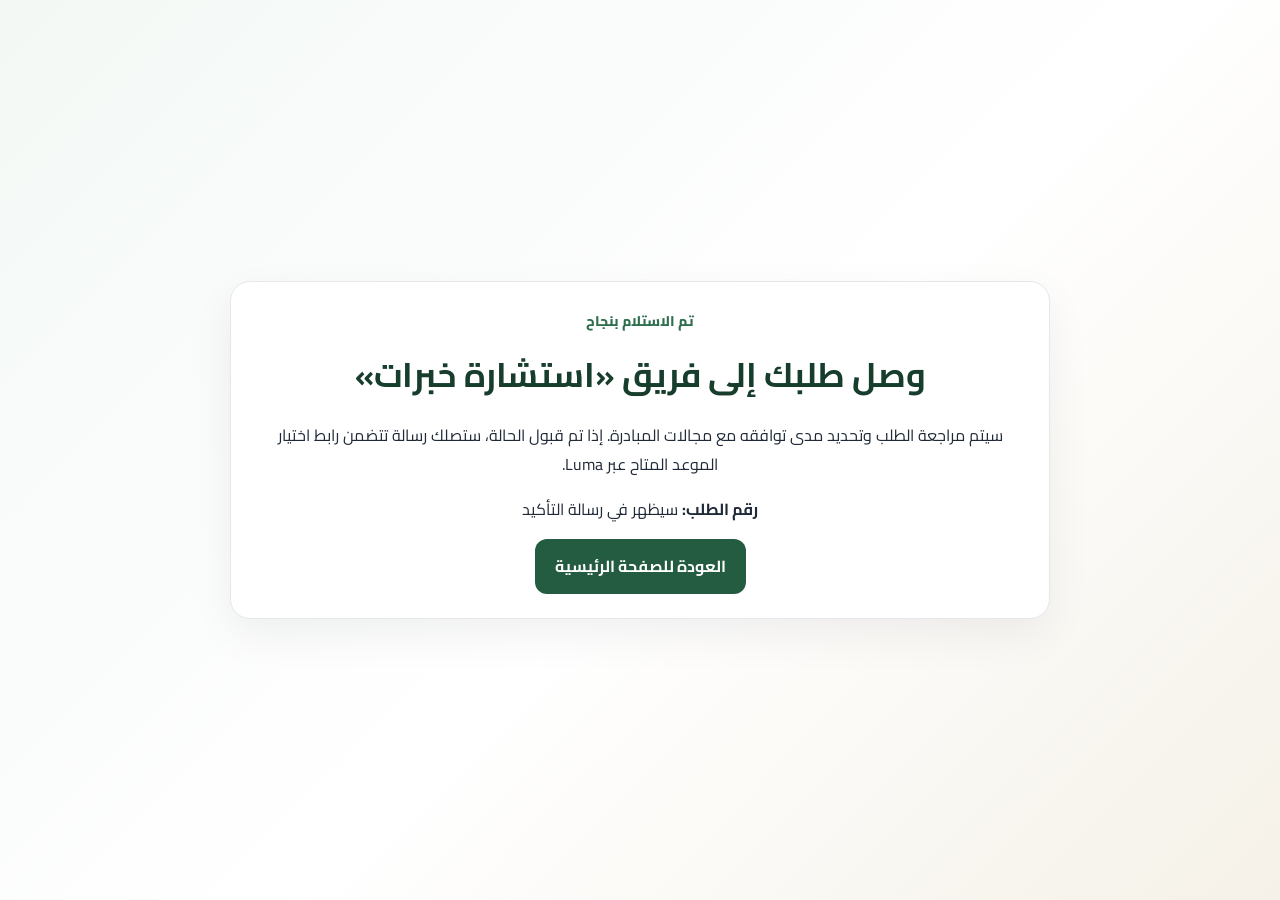
<file: consultations/success.html>
<!doctype html><html lang="ar" dir="rtl"><head><meta charset="utf-8"><meta name="viewport" content="width=device-width,initial-scale=1"><title>تم استلام الطلب</title><link href="https://fonts.googleapis.com/css2?family=Cairo:wght@400;600;700;800&display=swap" rel="stylesheet"><link rel="stylesheet" href="./styles.css"></head><body><main class="hero" style="min-height:100vh;display:grid;place-items:center"><div class="wrap narrow"><div class="form-card" style="text-align:center"><span class="eyebrow">تم الاستلام بنجاح</span><h2>وصل طلبك إلى فريق «استشارة خبرات»</h2><p>سيتم مراجعة الطلب وتحديد مدى توافقه مع مجالات المبادرة. إذا تم قبول الحالة، ستصلك رسالة تتضمن رابط اختيار الموعد المتاح عبر Luma.</p><p><b>رقم الطلب:</b> <span id="rid"></span></p><a class="btn" href="./">العودة للصفحة الرئيسية</a></div></div></main><script>document.querySelector("#rid").textContent=new URLSearchParams(location.search).get("id")||"سيظهر في رسالة التأكيد";</script></body></html>
</file>
<file: consultations/styles.css>
*{box-sizing:border-box}html{scroll-behavior:smooth}body{margin:0;font-family:"Cairo",sans-serif;color:#1f2937;background:#fff;line-height:1.8}.wrap{width:min(1120px,92%);margin:auto}.narrow{width:min(820px,92%)}.topbar{position:sticky;top:0;z-index:20;background:rgba(255,255,255,.94);backdrop-filter:blur(8px);border-bottom:1px solid #eee}.nav{display:flex;justify-content:space-between;align-items:center;padding:12px 0}.brand{display:flex;gap:12px;align-items:center}.brand strong,.brand small{display:block}.brand small{color:#6b7280}.logo-slot{border:1px dashed #b7c2bb;padding:7px 10px;border-radius:10px;color:#6b7280;font-size:12px}.hero{background:linear-gradient(135deg,#f3f8f5,#fff 55%,#f5f1e8);padding:72px 0}.hero-grid{display:grid;grid-template-columns:1.15fr .85fr;gap:44px;align-items:center}.eyebrow{display:inline-block;color:#2f6f4e;font-weight:800;font-size:14px;margin-bottom:6px}h1{font-size:58px;line-height:1.15;margin:8px 0 10px;color:#173e2c}h2{font-size:34px;margin:4px 0 10px;color:#173e2c}.lead{font-size:24px;font-weight:700;color:#2f6f4e}.btn{display:inline-flex;align-items:center;justify-content:center;background:#235c40;color:#fff;text-decoration:none;border:0;border-radius:12px;padding:13px 20px;font-family:inherit;font-weight:700;cursor:pointer}.btn.small{padding:9px 15px}.btn.ghost{background:#fff;color:#235c40;border:1px solid #235c40}.btn.full{width:100%;font-size:17px}.hero-actions{display:flex;gap:10px;flex-wrap:wrap;margin-top:24px}.stats{display:grid;grid-template-columns:1fr 1fr;gap:14px}.stats div{background:#fff;border:1px solid #e5e7eb;border-radius:18px;padding:24px;box-shadow:0 12px 35px rgba(28,66,47,.06)}.stats b{display:block;font-size:27px;color:#235c40}.stats span{color:#6b7280}.section{padding:72px 0}.section.alt{background:#f8faf9}.section-head{margin-bottom:28px}.section-head p{color:#667085}.cards{display:grid;grid-template-columns:repeat(3,1fr);gap:14px}.card{border:1px solid #e5e7eb;border-radius:16px;padding:18px;background:#fff}.card b{color:#235c40}.steps{display:grid;grid-template-columns:repeat(3,1fr);gap:16px}.steps div{background:#fff;padding:22px;border:1px solid #e5e7eb;border-radius:16px}.steps i{display:inline-grid;place-items:center;width:34px;height:34px;border-radius:50%;background:#235c40;color:white;font-style:normal;font-weight:800;margin-bottom:12px}.steps b{display:block}.steps p{margin:5px 0;color:#667085}.form-card{border:1px solid #e5e7eb;border-radius:20px;padding:24px;background:#fff;box-shadow:0 16px 44px rgba(17,24,39,.06)}label{display:block;font-weight:700;margin-bottom:16px}input,select,textarea{width:100%;margin-top:7px;padding:12px 13px;border:1px solid #cfd6d2;border-radius:10px;font:inherit;background:#fff}textarea{min-height:120px;resize:vertical}label small{font-weight:400;color:#777}.grid2{display:grid;grid-template-columns:1fr 1fr;gap:14px}.check{display:flex;gap:10px;align-items:flex-start;font-weight:500}.check input{width:auto;margin-top:8px}.msg{padding:12px;border-radius:10px;margin-bottom:14px}.msg.error{background:#fff1f1;color:#9b1c1c}.msg.ok{background:#effaf3;color:#17603a}footer{padding:28px 0;background:#173e2c;color:#fff;text-align:center}@media(max-width:800px){.hero-grid,.cards,.steps,.grid2{grid-template-columns:1fr}.hero{padding:48px 0}h1{font-size:42px}h2{font-size:29px}.stats{grid-template-columns:1fr 1fr}}
</file>
